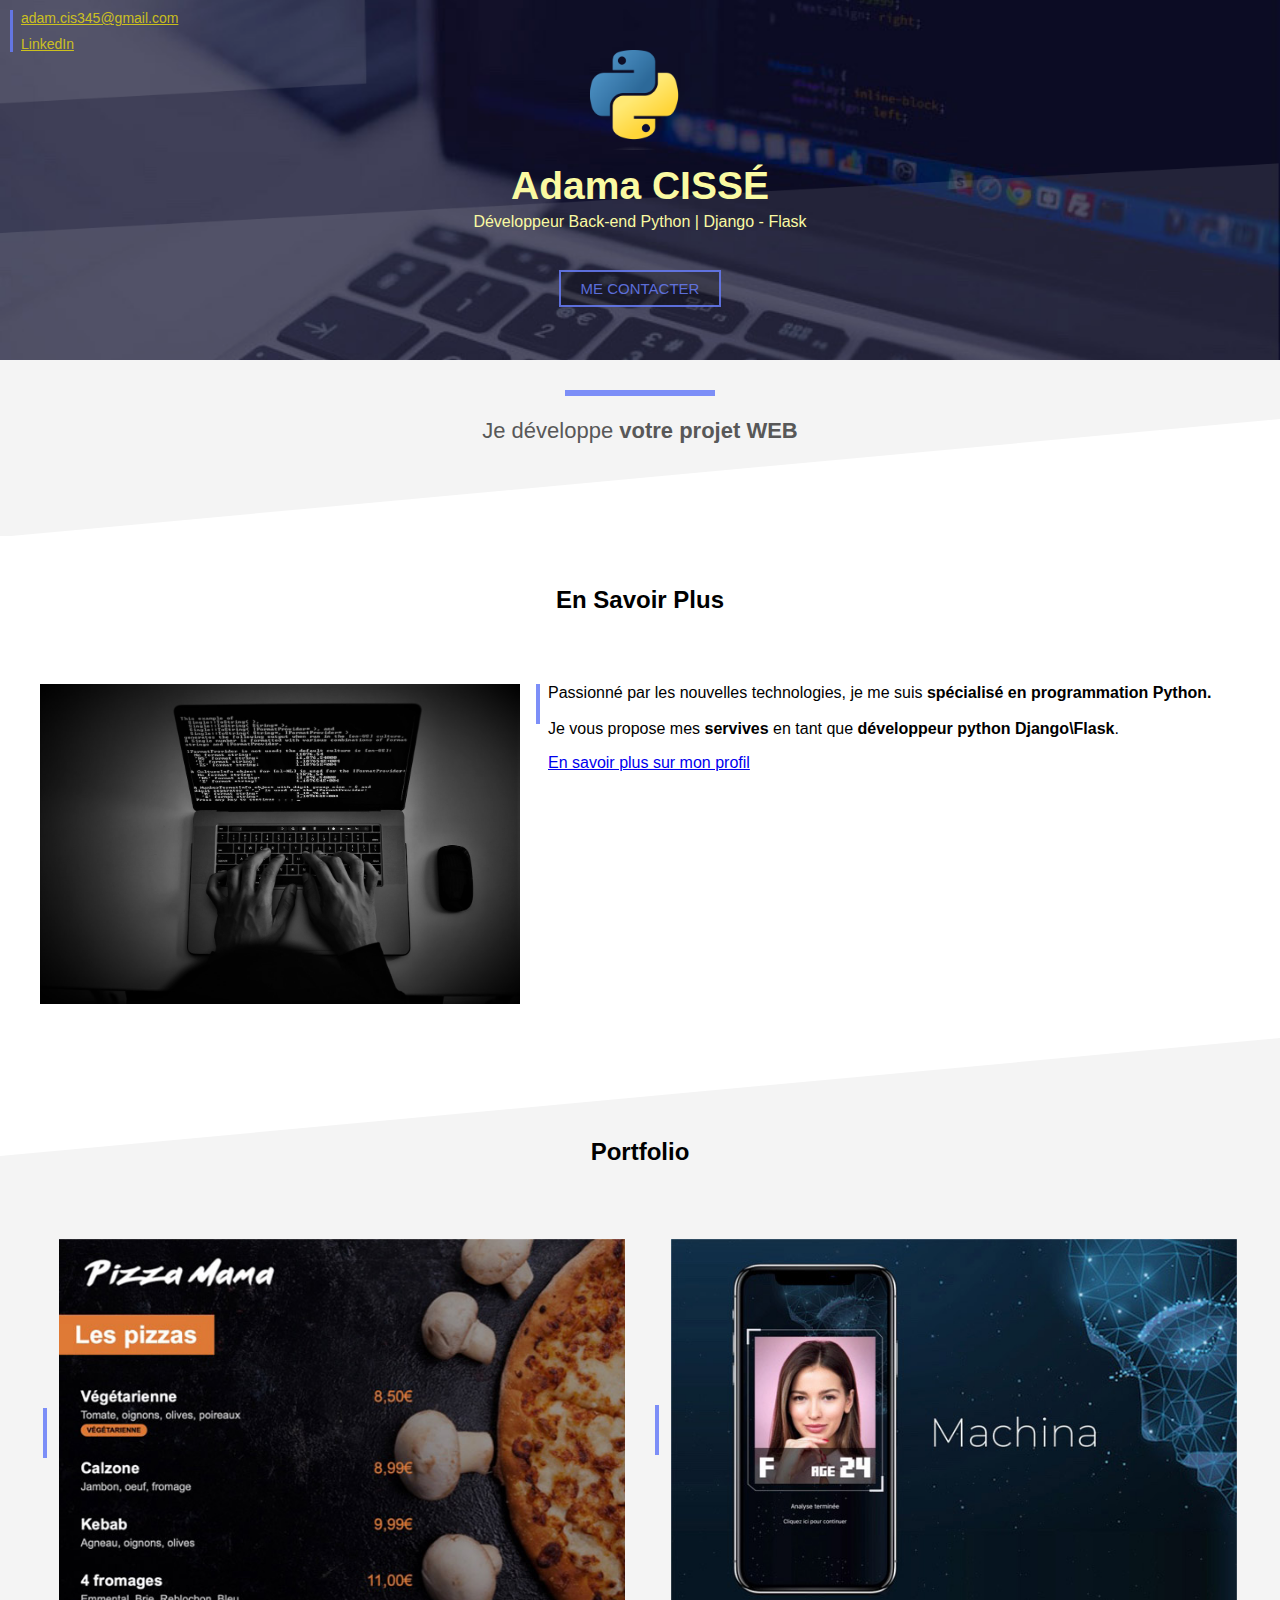
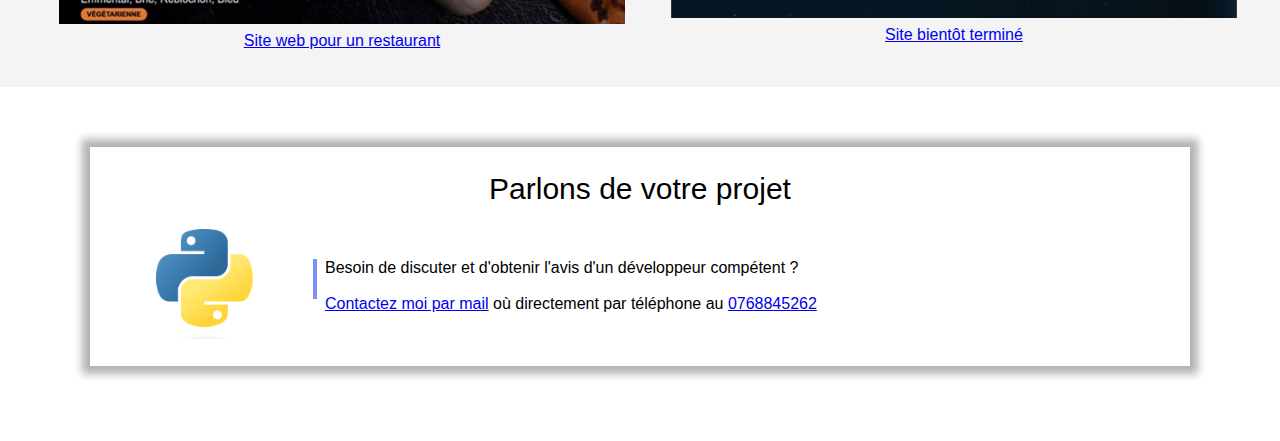
<file: index.html>
<!DOCTYPE html>
<html lang="fr">

<head>
    <meta charset="UTF-8">
    <meta http-equiv="X-UA-Compatible" content="IE=edge">
    <meta name="viewport" content="width=device-width, initial-scale=1.0">
    <title>Adama CISSÉ</title>
    <link rel="stylesheet" href="style.css">
</head>

<body>
    <!-- COUVERTURE -->
    <div class="cover">
        <img class="cover-profile" src="profile.png" alt="">
        <h1>Adama CISSÉ</h1>
        <p>Développeur Back-end Python | Django - Flask</p>
        <div class="mecontacter"><a class="contact-button" href="mailto:adam.cis345@gmail.com">
                ME CONTACTER
            </a></div>

        <div class="cover-contact">
            <p>
                <a href="mailto:adam.cis345@gmail.com">
                    adam.cis345@gmail.com
                </a>
            </p>
            <p>
                <a href="https://www.linkedin.com/in/adama-python-dev-back/" target="_blank">
                    LinkedIn </a>
            </p>
            </p>
        </div>
    </div>
    </div>

    <!-- SECTION GRISE 1-->
    <div class="section section-grise1">
        <div class="separateur"></div>
        <p>Je développe <b> votre projet WEB</b></p>
    </div>
    <!-- SECTION BLANCHE -->
    <div class="section">
        <h2>En Savoir Plus</h2>
        <img class="col-contenu" src="profile2.jpg">
        <div class="col-contenu float-right">
            <div class="texte-avec-ligne-verticale">
                <p>
                    Passionné par les nouvelles technologies, je me suis <b> spécialisé en programmation Python.</b>
                    <br><br>
                    Je vous propose mes <b>servives</b> en tant que <b>développeur python Django\Flask</b>.
                </p>
                <a href="https://www.linkedin.com/in/adama-python-dev-back/" target="_blank">En savoir plus sur mon
                    profil</a>
            </div>
        </div>
    </div>

    <!-- SECTION GRISE 2-->
    <div class="section section-grise2">
        <h2>Portfolio</h2>
        <table class="col-portfolio" style="display: inline-block;">
            <tr>
                <td>
                    <div class="barre-verticale"></div>
                </td>
                <td style="width: 100%;">
                    <a href="portfolio-site-restaurant.html"><img style="width: 100%;" src="project1small.jpg"></a>
                </td>
            </tr>
            <tr>
                <td></td>
                <td style="text-align: center; width: 100%;"><a href="portfolio-site-restaurant.html">Site web pour un
                        restaurant</a>
                </td>
            </tr>
        </table>
        <table class="float-right col-portfolio">
            <tr>
                <td>
                    <div class="barre-verticale"></div>
                </td>
                <td><img style="width: 100%;" src="project2small.jpg" alt=""></td>
            </tr>
            <tr>
                <td></td>
                <td style="text-align: center;"><a href="#">Site bientôt terminé</a></td>
            </tr>
        </table>

    </div>

    <!-- SECTION BLANCHE -->
    <iframe src="contact-frame.html" scrolling="no" />
</body>

</html>
</file>
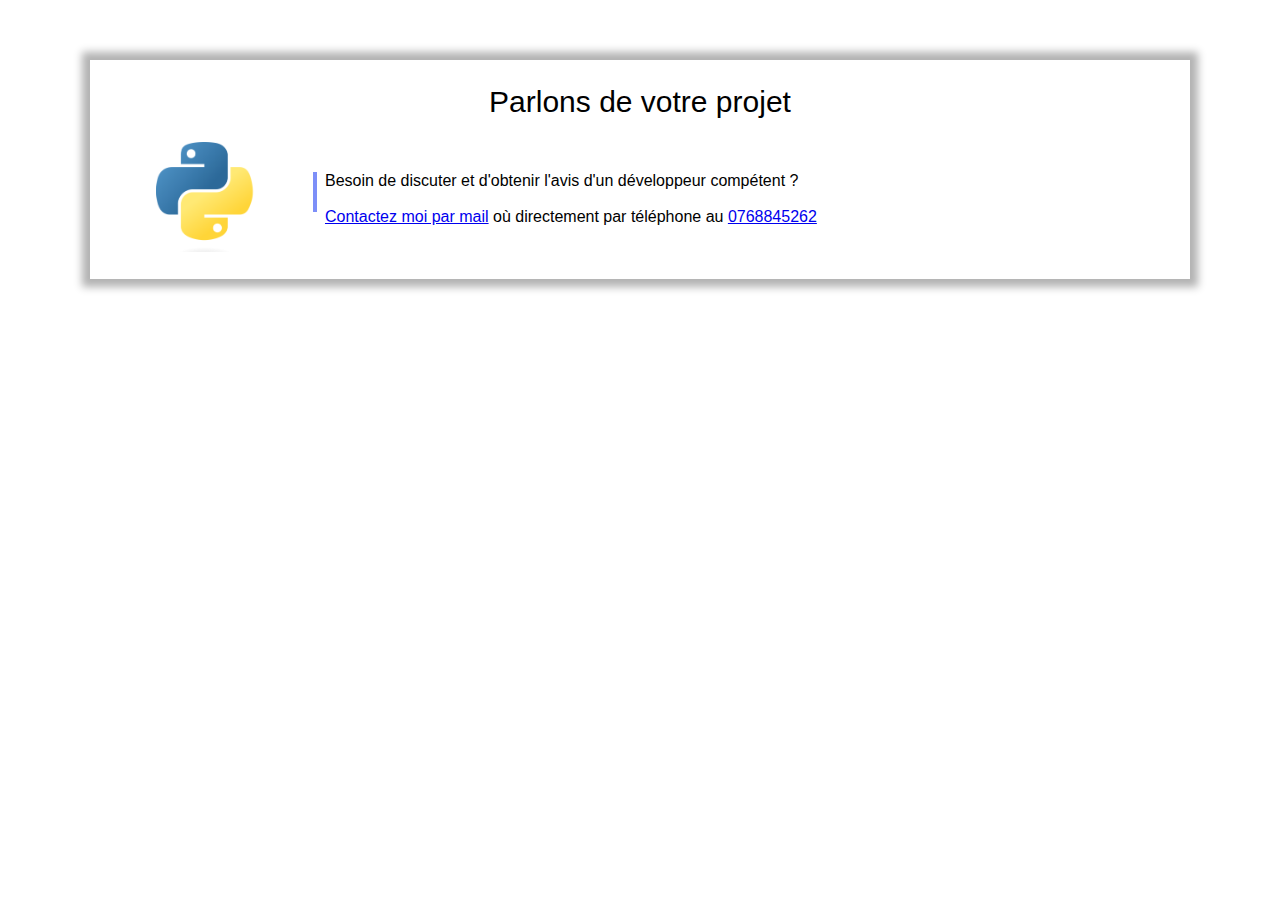
<file: contact-frame.html>
<!DOCTYPE html>
<html lang="fr">

<head>
    <meta charset="UTF-8">
    <meta http-equiv="X-UA-Compatible" content="IE=edge">
    <meta name="viewport" content="width=device-width, initial-scale=1.0">
    <link rel="stylesheet" href="style.css">
</head>

<body>
    <div class="section">
        <div class="separateur display-mobile" style="margin-bottom: 15px;">
        </div>
        <div class="frame">
            <p class="frame-title">Parlons de votre projet</p>
            <table style="width: 100%;">
                <tr>
                    <td valign="top" align="center">
                        <img src="profile.png">
                    </td>
                    <td>
                        <div class="texte-avec-ligne-verticale" style="margin-left: 20px;">
                            <p>
                                Besoin de discuter et d'obtenir l'avis d'un développeur compétent ?
                                <br><br>
                                <a href="mailto:adam.cis345@gmail.com" target="_blank">Contactez moi par mail</a> où
                                directement par téléphone au <a href="tel:+33768845262"> 0768845262</a>
                            </p>
                    </td>
                </tr>
            </table>
        </div>
    </div>
</body>

</html>
</file>
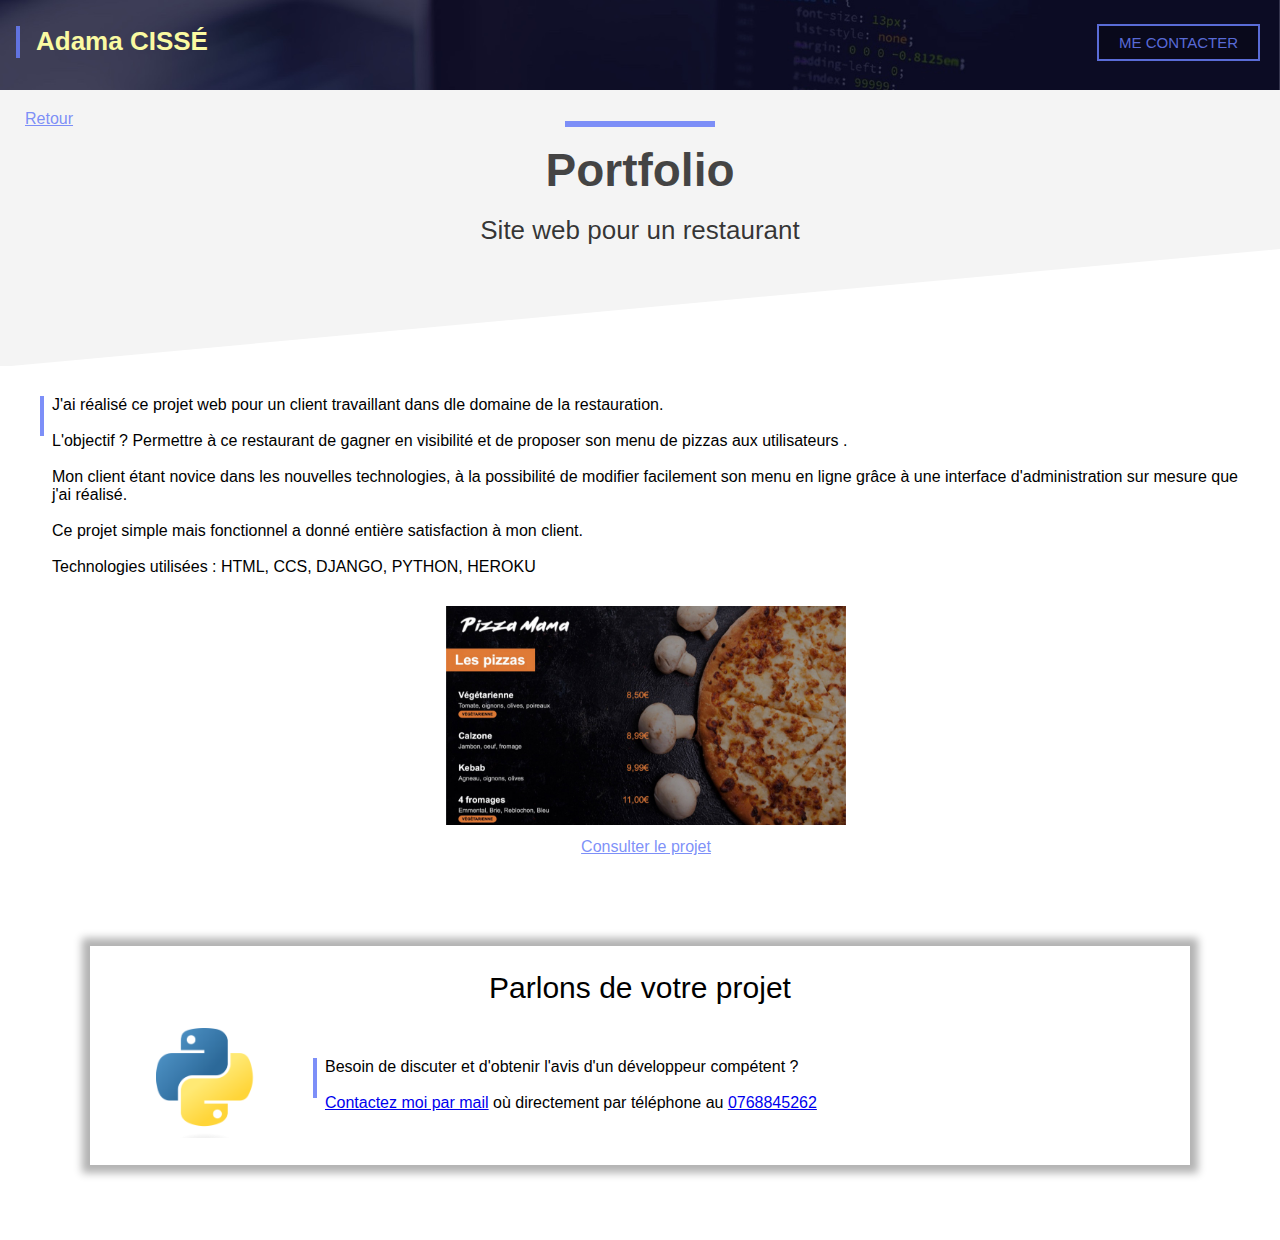
<file: portfolio-site-restaurant.html>
<!DOCTYPE html>
<html lang="fr">

<head>
    <meta charset="UTF-8">
    <meta http-equiv="X-UA-Compatible" content="IE=edge">
    <meta name="viewport" content="width=device-width, initial-scale=1.0">
    <link rel="stylesheet" href="style.css">
    <title>Site web de restaurant</title>
</head>

<body>
    <!-- HEADER -->
    <div class="portfolio-header">
        <div class="texte-avec-ligne-verticale" style="margin-left: 16px; margin-top: 26px; height: 32px;">
            <p class="portfolio-header-title">Adama CISSÉ</p>
        </div>
        <a class="contact-button contact-button-portfolio" href="mailto:adam.cis345@gmail.com">
            ME CONTACTER
        </a>
    </div>

    <!-- SECTION GRISE TITRE -->
    <div class="section section-grise1" style="padding-top: 20px;">
        <a class="portfolio-back" href="index.html">Retour</a>
        <div class="separateur" style="margin-top: -7px;"></div>
        <h1 class="portfolio">
            Portfolio
        </h1>
        <h2 class="portfolio">
            Site web pour un restaurant
        </h2>
    </div>

    <!-- SECTION DE CONTENU -->
    <div class="section">
        <div class="texte-avec-ligne-verticale">
            <p>
                J'ai réalisé ce projet web pour un client travaillant dans dle domaine de la restauration. <br><br>
                L'objectif ? Permettre à ce restaurant de gagner en visibilité et de proposer son menu de pizzas aux
                utilisateurs . <br><br>
                Mon client étant novice dans les nouvelles technologies,
                à la possibilité de modifier facilement son menu en ligne grâce à une interface d'administration sur
                mesure que j'ai réalisé.
                <br><br>
                Ce projet simple mais fonctionnel a donné entière satisfaction à mon client.
                <br><br>
                Technologies utilisées : HTML, CCS, DJANGO, PYTHON, HEROKU
            </p>
            <div style="text-align: center; margin-top: 30px;">
                <a href="#">
                    <img class="portfolio" src="project1.jpg">
                </a>
                <a style="display: block; margin-top: 9px; color: var(--color1);" href="#">Consulter le projet</a>
            </div>
        </div>
    </div>
    <!-- FRAME -->
    <iframe src="contact-frame.html" scrolling="no" />
</body>

</html>
</file>
<file: style.css>
* {
    box-sizing: border-box;
}

iframe {
    width: 100%;
    border: none;
    height: 350px;
}

:root {
    --color1: #687df7db;
    --color2: #ffee00b6;
    --color3: rgb(250, 250, 162);
    --color4: #f4f4f4;
}

body {
    margin: 0;
    font-family: Arial;
    line-height: 1, 5;
}

div.cover {
    background: url(cover_overlay.png)no-repeat center/100% 100%, url(cover.jpg) no-repeat center/cover;
    height: 360px;
    position: relative;
}

img.cover-profile {
    height: 100px;
    position: relative;
    left: 50%;
    margin-left: -50px;
    margin-top: 50px;
}

h1 {
    color: var(--color3);
    text-align: center;
    font-size: 39px;
    margin-top: 10px;
    margin-bottom: 0px;
}

div.cover p {
    color: var(--color3);
    text-align: center;
    margin-top: 5px;
}

div.cover-contact {
    position: absolute;
    top: 10px;
    left: 10px;
    border-left: 3px solid var(--color1);
    padding-left: 8px;
}

div.cover-contact p {
    text-align: left;
    margin-top: 0px;
    margin-bottom: 0px;
}

div.cover-contact a {
    font-size: 14px;
    color: var(--color2);
}

div.cover-contact * {
    font-size: 14px;
}

div.cover-contact p:first-child {
    margin-bottom: 10px;
}

div.mecontacter {
    text-align: center;
}

a.contact-button {
    color: var(--color1);
    border: 2px solid var(--color1);
    padding: 8px 20px;
    text-decoration: none;
    background-color: #00000040;
    display: inline-block;
    margin-top: 23px;
    font-size: 15px;
}

a.contact-button:hover {
    color: var(--color2);
    border: 2px solid var(--color2);
}

a.contact-button-portfolio {
    position: absolute;
    right: 20px;
    top: 1px;
}

.section {
    padding-left: 40px;
    padding-right: 40px;
    padding-top: 30px;
    padding-bottom: 30px;
    overflow: auto;
}

div.section-grise1 {
    background: url(triangle2white.svg) no-repeat center bottom -1px/100%;
    background-color: var(--color4);
    padding-top: 30px;
    padding-bottom: 70px;
}

div.section-grise2 {
    background: url(triangle1white.svg) no-repeat center top/100%;
    background-color: var(--color4);
    padding-top: 80px;
}

div.separateur {
    background-color: var(--color1);
    height: 6px;
    width: 150px;
    position: relative;
    left: 50%;
    margin-left: -75px;
}

div.section-grise1 p {
    font-size: 22px;
    color: #585858;
    text-align: center;
    max-width: 450px;
    margin-left: auto;
    margin-right: auto;
}

img.col-contenu {
    width: 40%;
}

div.col-contenu {
    width: 60%;
    box-sizing: border-box;
    padding-left: 16px;
}

.float-right {
    float: right;
}

h2 {
    text-align: center;
    padding-bottom: 50px;
}

div.texte-avec-ligne-verticale {
    border-left: 4px solid var(--color1);
    padding-left: 8px;
    height: 40px;
    display: inline-block;
}

div.texte-avec-ligne-verticale p {
    margin-top: 0;
}

div.barre-verticale {
    height: 50px;
    width: 4px;
    background-color: var(--color1);
    margin-right: 8px;
}

.col-portfolio {
    width: 49%;
}

div.frame {
    margin: 30px 50px;
    padding: 20px 30px;
    background-color: white;
    box-shadow: 0 0 8px 8px rgba(0, 0, 0, 0.3);
}

p.frame-title {
    font-size: 30px;
    margin-top: 5px;
    margin-bottom: 20px;
    text-align: center;
}

div.frame img {
    width: 100px;
}

/* PORTFOLIO */
.portfolio-header {
    height: 90px;
    background: url(header.jpg) no-repeat center/cover;
    position: relative;
}

.portfolio-header-title {
    font-size: 26px;
    font-weight: bold;
    color: var(--color3);
    margin-top: 4px;
    margin-left: 8px;
}

h1.portfolio {
    font-size: 46px;
    color: rgba(0, 0, 0, 0.721);
    line-height: 1;
    padding-top: 10px;
}

h2.portfolio {
    font-size: 26px;
    color: rgba(0, 0, 0, 0.791);
    font-weight: normal;
    margin-bottom: 0;
}

.portfolio-back {
    color: var(--color1);
    margin-left: -15px;
}

img.portfolio {
    width: 70%;
    max-width: 400px;
}

.display-mobile {
    display: none;
}

/* RESPONSIVE DESIGN : MOBILE */
@media only screen and (max-width: 500px) {
    img.cover-profile {
        height: 90px;
        margin-top: 75px;
    }

    h1 {
        font-size: 35px;
        margin-top: 6px;
        margin-bottom: 0px;
    }

    div.cover p {
        margin-top: 2px;
        font-size: 13px;
    }

    .section {
        padding-left: 20px;
        padding-right: 20px;
    }

    div.section-grise1 {
        padding-bottom: 40px;
    }

    h2 {
        font-size: 30px;
    }

    img.col-contenu {
        width: 100%;
    }

    div.col-contenu {
        width: 100%;
        padding-left: 0px;
        margin-top: 15px;
    }

    .col-portfolio {
        width: 100%;
        margin-bottom: 20px;
    }

    div.frame {
        margin: 0px 0px;
        padding: 0px 0px;
        box-shadow: none;
    }

    div.frame img {
        width: 70px;
    }

    /* PORTFOLIO - MOBILE */
    .portfolio-header-title {
        font-size: 20px;
        margin-top: 8px;
        margin-left: 8px;
    }

    a.contact-button {
        padding: 6px 10px;
        margin-top: 22px;
        font-size: 12px;
    }

    a.contact-button-portfolio {
        right: 10px;
    }

    h1.portfolio {
        font-size: 40px;
    }

    h2.portfolio {
        font-size: 22px;
    }

    img.portfolio {
        width: 100%;
    }

    .display-mobile {
        display: block;
    }
}
</file>
